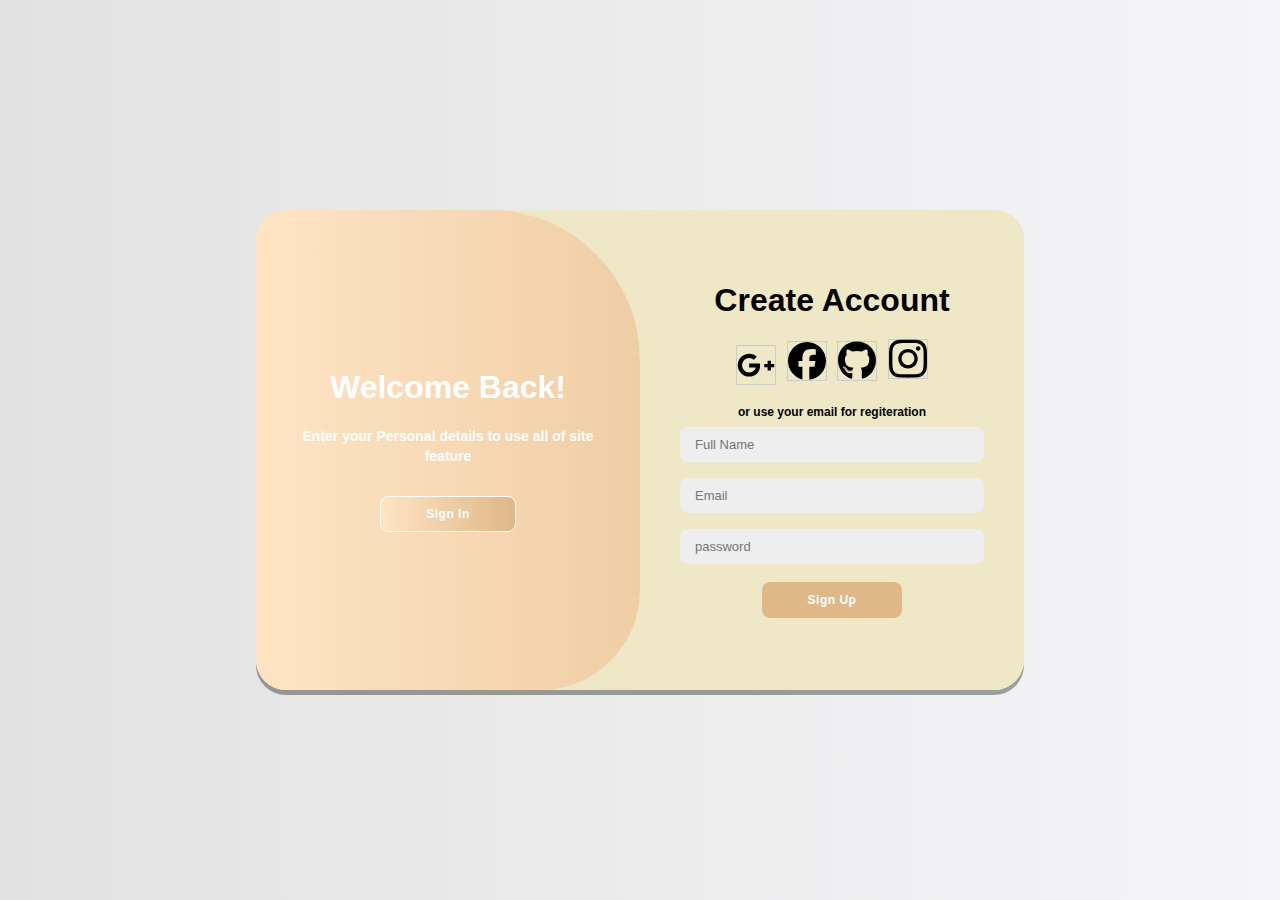
<file: admin-form.html>
<!DOCTYPE html>
<html lang="en">

<head>
      <meta charset="UTF-8">
      <meta name="viewport" content="width=device-width, initial-scale=1.0">
      <title>Document</title>
      <link rel="stylesheet" href="admin-form.css">
</head>

<body>
      <div class="container" id="container">
            <div class="form-container sign-up">
                  <form>
                        <!-- <h1>admin </h1> -->
                        <h1>Create Account</h1>
                        <div class="social-icons">
                              <a href="" class="icon"><svg xmlns="http://www.w3.org/2000/svg"
                                          viewBox="0 0 640 512"><!--!Font Awesome Free 6.6.0 by @fontawesome - https://fontawesome.com License - https://fontawesome.com/license/free Copyright 2024 Fonticons, Inc.-->
                                          <path
                                                d="M386.1 228.5c1.8 9.7 3.1 19.4 3.1 32C389.2 370.2 315.6 448 204.8 448c-106.1 0-192-85.9-192-192s85.9-192 192-192c51.9 0 95.1 18.9 128.6 50.3l-52.1 50c-14.1-13.6-39-29.6-76.5-29.6-65.5 0-118.9 54.2-118.9 121.3 0 67.1 53.4 121.3 118.9 121.3 76 0 104.5-54.7 109-82.8H204.8v-66h181.3zm185.4 6.4V179.2h-56v55.7h-55.7v56h55.7v55.7h56v-55.7H627.2v-56h-55.7z" />
                                    </svg></a>
                              <a href="" class="icon"><svg xmlns="http://www.w3.org/2000/svg"
                                          viewBox="0 0 512 512"><!--!Font Awesome Free 6.6.0 by @fontawesome - https://fontawesome.com License - https://fontawesome.com/license/free Copyright 2024 Fonticons, Inc.-->
                                          <path
                                                d="M512 256C512 114.6 397.4 0 256 0S0 114.6 0 256C0 376 82.7 476.8 194.2 504.5V334.2H141.4V256h52.8V222.3c0-87.1 39.4-127.5 125-127.5c16.2 0 44.2 3.2 55.7 6.4V172c-6-.6-16.5-1-29.6-1c-42 0-58.2 15.9-58.2 57.2V256h83.6l-14.4 78.2H287V510.1C413.8 494.8 512 386.9 512 256h0z" />
                                    </svg></a>
                              <a href="" class="icon"><svg xmlns="http://www.w3.org/2000/svg"
                                          viewBox="0 0 496 512"><!--!Font Awesome Free 6.6.0 by @fontawesome - https://fontawesome.com License - https://fontawesome.com/license/free Copyright 2024 Fonticons, Inc.-->
                                          <path
                                                d="M165.9 397.4c0 2-2.3 3.6-5.2 3.6-3.3 .3-5.6-1.3-5.6-3.6 0-2 2.3-3.6 5.2-3.6 3-.3 5.6 1.3 5.6 3.6zm-31.1-4.5c-.7 2 1.3 4.3 4.3 4.9 2.6 1 5.6 0 6.2-2s-1.3-4.3-4.3-5.2c-2.6-.7-5.5 .3-6.2 2.3zm44.2-1.7c-2.9 .7-4.9 2.6-4.6 4.9 .3 2 2.9 3.3 5.9 2.6 2.9-.7 4.9-2.6 4.6-4.6-.3-1.9-3-3.2-5.9-2.9zM244.8 8C106.1 8 0 113.3 0 252c0 110.9 69.8 205.8 169.5 239.2 12.8 2.3 17.3-5.6 17.3-12.1 0-6.2-.3-40.4-.3-61.4 0 0-70 15-84.7-29.8 0 0-11.4-29.1-27.8-36.6 0 0-22.9-15.7 1.6-15.4 0 0 24.9 2 38.6 25.8 21.9 38.6 58.6 27.5 72.9 20.9 2.3-16 8.8-27.1 16-33.7-55.9-6.2-112.3-14.3-112.3-110.5 0-27.5 7.6-41.3 23.6-58.9-2.6-6.5-11.1-33.3 2.6-67.9 20.9-6.5 69 27 69 27 20-5.6 41.5-8.5 62.8-8.5s42.8 2.9 62.8 8.5c0 0 48.1-33.6 69-27 13.7 34.7 5.2 61.4 2.6 67.9 16 17.7 25.8 31.5 25.8 58.9 0 96.5-58.9 104.2-114.8 110.5 9.2 7.9 17 22.9 17 46.4 0 33.7-.3 75.4-.3 83.6 0 6.5 4.6 14.4 17.3 12.1C428.2 457.8 496 362.9 496 252 496 113.3 383.5 8 244.8 8zM97.2 352.9c-1.3 1-1 3.3 .7 5.2 1.6 1.6 3.9 2.3 5.2 1 1.3-1 1-3.3-.7-5.2-1.6-1.6-3.9-2.3-5.2-1zm-10.8-8.1c-.7 1.3 .3 2.9 2.3 3.9 1.6 1 3.6 .7 4.3-.7 .7-1.3-.3-2.9-2.3-3.9-2-.6-3.6-.3-4.3 .7zm32.4 35.6c-1.6 1.3-1 4.3 1.3 6.2 2.3 2.3 5.2 2.6 6.5 1 1.3-1.3 .7-4.3-1.3-6.2-2.2-2.3-5.2-2.6-6.5-1zm-11.4-14.7c-1.6 1-1.6 3.6 0 5.9 1.6 2.3 4.3 3.3 5.6 2.3 1.6-1.3 1.6-3.9 0-6.2-1.4-2.3-4-3.3-5.6-2z" />
                                    </svg></a>
                              <a href="" class="icon"><svg xmlns="http://www.w3.org/2000/svg"
                                          viewBox="0 0 448 512"><!--!Font Awesome Free 6.6.0 by @fontawesome - https://fontawesome.com License - https://fontawesome.com/license/free Copyright 2024 Fonticons, Inc.-->
                                          <path
                                                d="M224.1 141c-63.6 0-114.9 51.3-114.9 114.9s51.3 114.9 114.9 114.9S339 319.5 339 255.9 287.7 141 224.1 141zm0 189.6c-41.1 0-74.7-33.5-74.7-74.7s33.5-74.7 74.7-74.7 74.7 33.5 74.7 74.7-33.6 74.7-74.7 74.7zm146.4-194.3c0 14.9-12 26.8-26.8 26.8-14.9 0-26.8-12-26.8-26.8s12-26.8 26.8-26.8 26.8 12 26.8 26.8zm76.1 27.2c-1.7-35.9-9.9-67.7-36.2-93.9-26.2-26.2-58-34.4-93.9-36.2-37-2.1-147.9-2.1-184.9 0-35.8 1.7-67.6 9.9-93.9 36.1s-34.4 58-36.2 93.9c-2.1 37-2.1 147.9 0 184.9 1.7 35.9 9.9 67.7 36.2 93.9s58 34.4 93.9 36.2c37 2.1 147.9 2.1 184.9 0 35.9-1.7 67.7-9.9 93.9-36.2 26.2-26.2 34.4-58 36.2-93.9 2.1-37 2.1-147.8 0-184.8zM398.8 388c-7.8 19.6-22.9 34.7-42.6 42.6-29.5 11.7-99.5 9-132.1 9s-102.7 2.6-132.1-9c-19.6-7.8-34.7-22.9-42.6-42.6-11.7-29.5-9-99.5-9-132.1s-2.6-102.7 9-132.1c7.8-19.6 22.9-34.7 42.6-42.6 29.5-11.7 99.5-9 132.1-9s102.7-2.6 132.1 9c19.6 7.8 34.7 22.9 42.6 42.6 11.7 29.5 9 99.5 9 132.1s2.7 102.7-9 132.1z" />
                                    </svg></a>
                        </div>
                        <span>or use your email for regiteration</span>
                        <input type="text" placeholder="Full Name">
                        <input type="email" placeholder="Email">
                        <input type="password" placeholder="password">
                        <button id="signup">Sign Up</button>
                  </form>
            </div>

            <div class="form-container sign-in">
                  <form>
                        <h1>Sign In</h1>
                        <div class="social-icons">
                              <a href="" class="icon"><svg xmlns="http://www.w3.org/2000/svg"
                                          viewBox="0 0 640 512"><!--!Font Awesome Free 6.6.0 by @fontawesome - https://fontawesome.com License - https://fontawesome.com/license/free Copyright 2024 Fonticons, Inc.-->
                                          <path
                                                d="M386.1 228.5c1.8 9.7 3.1 19.4 3.1 32C389.2 370.2 315.6 448 204.8 448c-106.1 0-192-85.9-192-192s85.9-192 192-192c51.9 0 95.1 18.9 128.6 50.3l-52.1 50c-14.1-13.6-39-29.6-76.5-29.6-65.5 0-118.9 54.2-118.9 121.3 0 67.1 53.4 121.3 118.9 121.3 76 0 104.5-54.7 109-82.8H204.8v-66h181.3zm185.4 6.4V179.2h-56v55.7h-55.7v56h55.7v55.7h56v-55.7H627.2v-56h-55.7z" />
                                    </svg></a>
                              <a href="" class="icon"><svg xmlns="http://www.w3.org/2000/svg"
                                          viewBox="0 0 512 512"><!--!Font Awesome Free 6.6.0 by @fontawesome - https://fontawesome.com License - https://fontawesome.com/license/free Copyright 2024 Fonticons, Inc.-->
                                          <path
                                                d="M512 256C512 114.6 397.4 0 256 0S0 114.6 0 256C0 376 82.7 476.8 194.2 504.5V334.2H141.4V256h52.8V222.3c0-87.1 39.4-127.5 125-127.5c16.2 0 44.2 3.2 55.7 6.4V172c-6-.6-16.5-1-29.6-1c-42 0-58.2 15.9-58.2 57.2V256h83.6l-14.4 78.2H287V510.1C413.8 494.8 512 386.9 512 256h0z" />
                                    </svg></a>
                              <a href="" class="icon"><svg xmlns="http://www.w3.org/2000/svg"
                                          viewBox="0 0 496 512"><!--!Font Awesome Free 6.6.0 by @fontawesome - https://fontawesome.com License - https://fontawesome.com/license/free Copyright 2024 Fonticons, Inc.-->
                                          <path
                                                d="M165.9 397.4c0 2-2.3 3.6-5.2 3.6-3.3 .3-5.6-1.3-5.6-3.6 0-2 2.3-3.6 5.2-3.6 3-.3 5.6 1.3 5.6 3.6zm-31.1-4.5c-.7 2 1.3 4.3 4.3 4.9 2.6 1 5.6 0 6.2-2s-1.3-4.3-4.3-5.2c-2.6-.7-5.5 .3-6.2 2.3zm44.2-1.7c-2.9 .7-4.9 2.6-4.6 4.9 .3 2 2.9 3.3 5.9 2.6 2.9-.7 4.9-2.6 4.6-4.6-.3-1.9-3-3.2-5.9-2.9zM244.8 8C106.1 8 0 113.3 0 252c0 110.9 69.8 205.8 169.5 239.2 12.8 2.3 17.3-5.6 17.3-12.1 0-6.2-.3-40.4-.3-61.4 0 0-70 15-84.7-29.8 0 0-11.4-29.1-27.8-36.6 0 0-22.9-15.7 1.6-15.4 0 0 24.9 2 38.6 25.8 21.9 38.6 58.6 27.5 72.9 20.9 2.3-16 8.8-27.1 16-33.7-55.9-6.2-112.3-14.3-112.3-110.5 0-27.5 7.6-41.3 23.6-58.9-2.6-6.5-11.1-33.3 2.6-67.9 20.9-6.5 69 27 69 27 20-5.6 41.5-8.5 62.8-8.5s42.8 2.9 62.8 8.5c0 0 48.1-33.6 69-27 13.7 34.7 5.2 61.4 2.6 67.9 16 17.7 25.8 31.5 25.8 58.9 0 96.5-58.9 104.2-114.8 110.5 9.2 7.9 17 22.9 17 46.4 0 33.7-.3 75.4-.3 83.6 0 6.5 4.6 14.4 17.3 12.1C428.2 457.8 496 362.9 496 252 496 113.3 383.5 8 244.8 8zM97.2 352.9c-1.3 1-1 3.3 .7 5.2 1.6 1.6 3.9 2.3 5.2 1 1.3-1 1-3.3-.7-5.2-1.6-1.6-3.9-2.3-5.2-1zm-10.8-8.1c-.7 1.3 .3 2.9 2.3 3.9 1.6 1 3.6 .7 4.3-.7 .7-1.3-.3-2.9-2.3-3.9-2-.6-3.6-.3-4.3 .7zm32.4 35.6c-1.6 1.3-1 4.3 1.3 6.2 2.3 2.3 5.2 2.6 6.5 1 1.3-1.3 .7-4.3-1.3-6.2-2.2-2.3-5.2-2.6-6.5-1zm-11.4-14.7c-1.6 1-1.6 3.6 0 5.9 1.6 2.3 4.3 3.3 5.6 2.3 1.6-1.3 1.6-3.9 0-6.2-1.4-2.3-4-3.3-5.6-2z" />
                                    </svg></a>
                              <a href="" class="icon"><svg xmlns="http://www.w3.org/2000/svg"
                                          viewBox="0 0 448 512"><!--!Font Awesome Free 6.6.0 by @fontawesome - https://fontawesome.com License - https://fontawesome.com/license/free Copyright 2024 Fonticons, Inc.-->
                                          <path
                                                d="M224.1 141c-63.6 0-114.9 51.3-114.9 114.9s51.3 114.9 114.9 114.9S339 319.5 339 255.9 287.7 141 224.1 141zm0 189.6c-41.1 0-74.7-33.5-74.7-74.7s33.5-74.7 74.7-74.7 74.7 33.5 74.7 74.7-33.6 74.7-74.7 74.7zm146.4-194.3c0 14.9-12 26.8-26.8 26.8-14.9 0-26.8-12-26.8-26.8s12-26.8 26.8-26.8 26.8 12 26.8 26.8zm76.1 27.2c-1.7-35.9-9.9-67.7-36.2-93.9-26.2-26.2-58-34.4-93.9-36.2-37-2.1-147.9-2.1-184.9 0-35.8 1.7-67.6 9.9-93.9 36.1s-34.4 58-36.2 93.9c-2.1 37-2.1 147.9 0 184.9 1.7 35.9 9.9 67.7 36.2 93.9s58 34.4 93.9 36.2c37 2.1 147.9 2.1 184.9 0 35.9-1.7 67.7-9.9 93.9-36.2 26.2-26.2 34.4-58 36.2-93.9 2.1-37 2.1-147.8 0-184.8zM398.8 388c-7.8 19.6-22.9 34.7-42.6 42.6-29.5 11.7-99.5 9-132.1 9s-102.7 2.6-132.1-9c-19.6-7.8-34.7-22.9-42.6-42.6-11.7-29.5-9-99.5-9-132.1s-2.6-102.7 9-132.1c7.8-19.6 22.9-34.7 42.6-42.6 29.5-11.7 99.5-9 132.1-9s102.7-2.6 132.1 9c19.6 7.8 34.7 22.9 42.6 42.6 11.7 29.5 9 99.5 9 132.1s2.7 102.7-9 132.1z" />
                                    </svg></a>
                        </div>
                        <span>or use your email password</span>
                        <input type="email" placeholder="Email">
                        <input type="password" placeholder="password">
                        <a href="">Forget password?</a>
                        <button><a href="dashboard.html">Sign In</a></button>
                  </form>
            </div>
            <div class="toggle-container">
                  <div class="toggle">
                        <div class="toggle-panel toggle-left">
                              <h1>Welcome Back!</h1>
                              <p>Enter your Personal details to use all of site feature</p>
                              <button class="hidden" id="login">Sign In</button>
                        </div>

                        <div class="toggle-panel toggle-right">
                              <h1>Hello, Friend!</h1>
                              <p>Register with your Personal details to use all of site feature</p>
                              <button class="hidden" id="Register">Sign Up</button>
                        </div>
                  </div>
            </div>
      </div>


      <!-- <footer>
            <div class="section">
                  <h1>fazion<sub>wear</sub> Approach</h1>
              <div class="row">
                  <span class="colunm">
                        <h2>Wear-All-Day Comfort</h2>
                        <p>Lightweight, bouncy, and wildly comfortable, Allbirds shoes make any outing feel effortless. Slip in, lace up,
                              or slide
                              them on and enjoy the comfy support.
                              <a href="">Learn More</a>
                        </p>
                  </span>
                  <span class="colunm-content">
                        <h2>Sustainability In Every Step</h2>
                        <p>From materials to transport, we’re working to reduce our carbon footprint to near zero. Holding ourselves accountable
                        and striving for climate goals isn’t a 30-year goal—it’s now.
                              <a href="">Learn More</a>
                        </p>
                  </span>
                  <span class="colunm-text">
                        <h2>Materials From The Earth</h2>
                        <p>We replace petroleum-based synthetics with natural alternatives wherever we can. Like using wool, tree fiber, and sugar
                        cane. They’re soft, breathable, and better for the planet—win, win, win.
                              <a href="">Learn More</a>
                        </p>
                  </span>
            </div>
            </div>
      </footer> -->

      <script>
            const container = document.getElementById("container");
            const registerbtn = document.getElementById("register");
            const loginBtn = document.getElementById("login");
            const signup = document.getElementById('signup');
            console.log('button');
            signup.addEventListener("click", () => {
                  container.classList.add("active");
                  alert("Welcome");
            })
            container.classList.add("active");
            loginBtn.addEventListener('click', () => {
                  container.classList.remove("active");
            });

      </script>
</body>

</html>
</file>
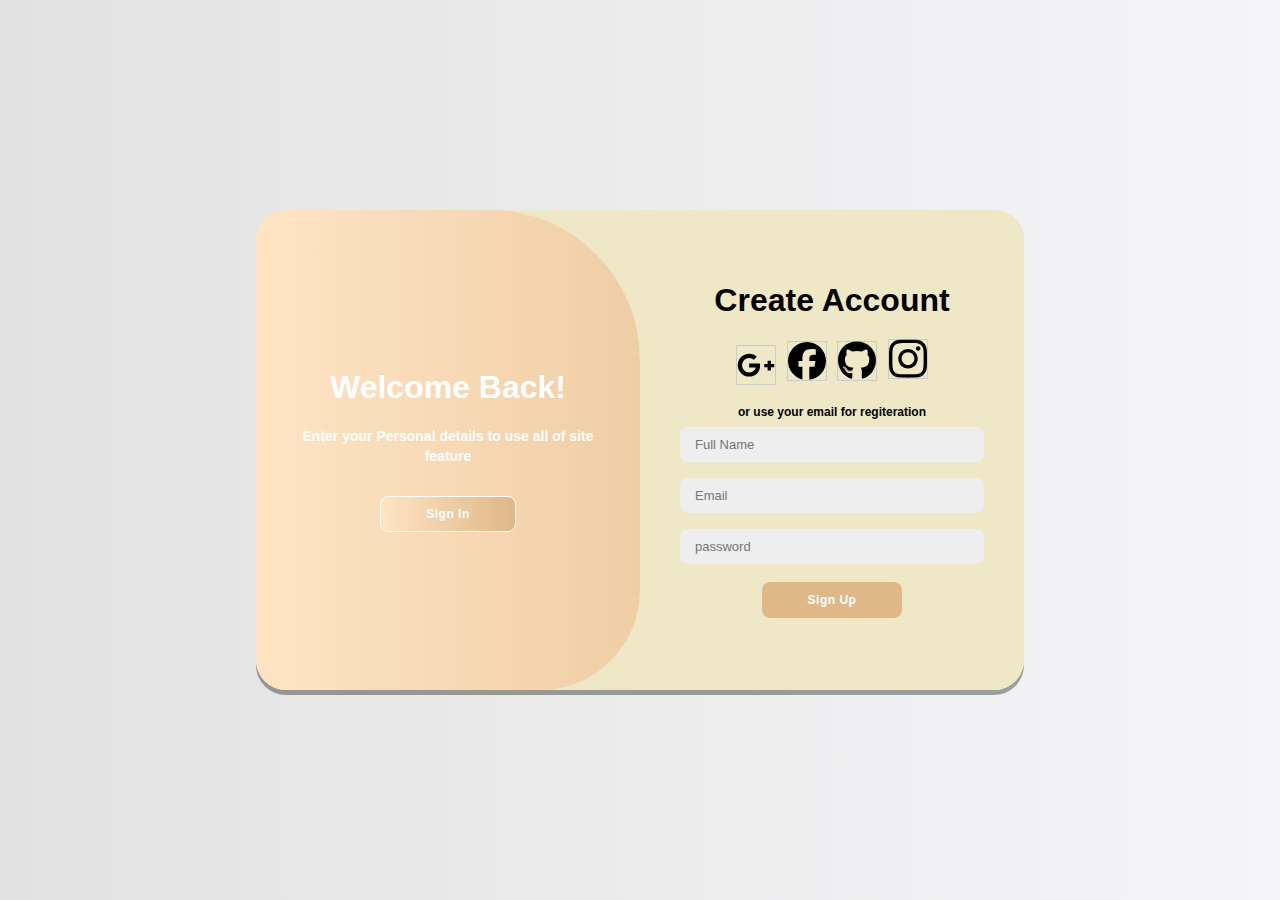
<file: form.html>
<!DOCTYPE html>
<html lang="en">

<head>
      <meta charset="UTF-8">
      <meta name="viewport" content="width=device-width, initial-scale=1.0">
      <title>Document</title>
      <link rel="stylesheet" href="form.css">
</head>

<body>
      <div class="container" id="container">
            <div class="form-container sign-up">
                  <form>
                        <h1>Create Account</h1>
                        <div class="social-icons">
                              <a href="" class="icon"><svg xmlns="http://www.w3.org/2000/svg"
                                          viewBox="0 0 640 512"><!--!Font Awesome Free 6.6.0 by @fontawesome - https://fontawesome.com License - https://fontawesome.com/license/free Copyright 2024 Fonticons, Inc.-->
                                          <path
                                                d="M386.1 228.5c1.8 9.7 3.1 19.4 3.1 32C389.2 370.2 315.6 448 204.8 448c-106.1 0-192-85.9-192-192s85.9-192 192-192c51.9 0 95.1 18.9 128.6 50.3l-52.1 50c-14.1-13.6-39-29.6-76.5-29.6-65.5 0-118.9 54.2-118.9 121.3 0 67.1 53.4 121.3 118.9 121.3 76 0 104.5-54.7 109-82.8H204.8v-66h181.3zm185.4 6.4V179.2h-56v55.7h-55.7v56h55.7v55.7h56v-55.7H627.2v-56h-55.7z" />
                                    </svg></a>
                              <a href="" class="icon"><svg xmlns="http://www.w3.org/2000/svg"
                                          viewBox="0 0 512 512"><!--!Font Awesome Free 6.6.0 by @fontawesome - https://fontawesome.com License - https://fontawesome.com/license/free Copyright 2024 Fonticons, Inc.-->
                                          <path
                                                d="M512 256C512 114.6 397.4 0 256 0S0 114.6 0 256C0 376 82.7 476.8 194.2 504.5V334.2H141.4V256h52.8V222.3c0-87.1 39.4-127.5 125-127.5c16.2 0 44.2 3.2 55.7 6.4V172c-6-.6-16.5-1-29.6-1c-42 0-58.2 15.9-58.2 57.2V256h83.6l-14.4 78.2H287V510.1C413.8 494.8 512 386.9 512 256h0z" />
                                    </svg></a>
                              <a href="" class="icon"><svg xmlns="http://www.w3.org/2000/svg"
                                          viewBox="0 0 496 512"><!--!Font Awesome Free 6.6.0 by @fontawesome - https://fontawesome.com License - https://fontawesome.com/license/free Copyright 2024 Fonticons, Inc.-->
                                          <path
                                                d="M165.9 397.4c0 2-2.3 3.6-5.2 3.6-3.3 .3-5.6-1.3-5.6-3.6 0-2 2.3-3.6 5.2-3.6 3-.3 5.6 1.3 5.6 3.6zm-31.1-4.5c-.7 2 1.3 4.3 4.3 4.9 2.6 1 5.6 0 6.2-2s-1.3-4.3-4.3-5.2c-2.6-.7-5.5 .3-6.2 2.3zm44.2-1.7c-2.9 .7-4.9 2.6-4.6 4.9 .3 2 2.9 3.3 5.9 2.6 2.9-.7 4.9-2.6 4.6-4.6-.3-1.9-3-3.2-5.9-2.9zM244.8 8C106.1 8 0 113.3 0 252c0 110.9 69.8 205.8 169.5 239.2 12.8 2.3 17.3-5.6 17.3-12.1 0-6.2-.3-40.4-.3-61.4 0 0-70 15-84.7-29.8 0 0-11.4-29.1-27.8-36.6 0 0-22.9-15.7 1.6-15.4 0 0 24.9 2 38.6 25.8 21.9 38.6 58.6 27.5 72.9 20.9 2.3-16 8.8-27.1 16-33.7-55.9-6.2-112.3-14.3-112.3-110.5 0-27.5 7.6-41.3 23.6-58.9-2.6-6.5-11.1-33.3 2.6-67.9 20.9-6.5 69 27 69 27 20-5.6 41.5-8.5 62.8-8.5s42.8 2.9 62.8 8.5c0 0 48.1-33.6 69-27 13.7 34.7 5.2 61.4 2.6 67.9 16 17.7 25.8 31.5 25.8 58.9 0 96.5-58.9 104.2-114.8 110.5 9.2 7.9 17 22.9 17 46.4 0 33.7-.3 75.4-.3 83.6 0 6.5 4.6 14.4 17.3 12.1C428.2 457.8 496 362.9 496 252 496 113.3 383.5 8 244.8 8zM97.2 352.9c-1.3 1-1 3.3 .7 5.2 1.6 1.6 3.9 2.3 5.2 1 1.3-1 1-3.3-.7-5.2-1.6-1.6-3.9-2.3-5.2-1zm-10.8-8.1c-.7 1.3 .3 2.9 2.3 3.9 1.6 1 3.6 .7 4.3-.7 .7-1.3-.3-2.9-2.3-3.9-2-.6-3.6-.3-4.3 .7zm32.4 35.6c-1.6 1.3-1 4.3 1.3 6.2 2.3 2.3 5.2 2.6 6.5 1 1.3-1.3 .7-4.3-1.3-6.2-2.2-2.3-5.2-2.6-6.5-1zm-11.4-14.7c-1.6 1-1.6 3.6 0 5.9 1.6 2.3 4.3 3.3 5.6 2.3 1.6-1.3 1.6-3.9 0-6.2-1.4-2.3-4-3.3-5.6-2z" />
                                    </svg></a>
                              <a href="" class="icon"><svg xmlns="http://www.w3.org/2000/svg"
                                          viewBox="0 0 448 512"><!--!Font Awesome Free 6.6.0 by @fontawesome - https://fontawesome.com License - https://fontawesome.com/license/free Copyright 2024 Fonticons, Inc.-->
                                          <path
                                                d="M224.1 141c-63.6 0-114.9 51.3-114.9 114.9s51.3 114.9 114.9 114.9S339 319.5 339 255.9 287.7 141 224.1 141zm0 189.6c-41.1 0-74.7-33.5-74.7-74.7s33.5-74.7 74.7-74.7 74.7 33.5 74.7 74.7-33.6 74.7-74.7 74.7zm146.4-194.3c0 14.9-12 26.8-26.8 26.8-14.9 0-26.8-12-26.8-26.8s12-26.8 26.8-26.8 26.8 12 26.8 26.8zm76.1 27.2c-1.7-35.9-9.9-67.7-36.2-93.9-26.2-26.2-58-34.4-93.9-36.2-37-2.1-147.9-2.1-184.9 0-35.8 1.7-67.6 9.9-93.9 36.1s-34.4 58-36.2 93.9c-2.1 37-2.1 147.9 0 184.9 1.7 35.9 9.9 67.7 36.2 93.9s58 34.4 93.9 36.2c37 2.1 147.9 2.1 184.9 0 35.9-1.7 67.7-9.9 93.9-36.2 26.2-26.2 34.4-58 36.2-93.9 2.1-37 2.1-147.8 0-184.8zM398.8 388c-7.8 19.6-22.9 34.7-42.6 42.6-29.5 11.7-99.5 9-132.1 9s-102.7 2.6-132.1-9c-19.6-7.8-34.7-22.9-42.6-42.6-11.7-29.5-9-99.5-9-132.1s-2.6-102.7 9-132.1c7.8-19.6 22.9-34.7 42.6-42.6 29.5-11.7 99.5-9 132.1-9s102.7-2.6 132.1 9c19.6 7.8 34.7 22.9 42.6 42.6 11.7 29.5 9 99.5 9 132.1s2.7 102.7-9 132.1z" />
                                    </svg></a>
                        </div>
                        <span>or use your email for regiteration</span>
                        <input type="text" placeholder="Full Name">
                        <input type="email" placeholder="Email">
                        <input type="password" placeholder="password">
                        <button id="signup">Sign Up</button>
                  </form>
            </div>

            <div class="form-container sign-in">
                  <form>
                        <h1>Sign In</h1>
                        <div class="social-icons">
                              <a href="" class="icon"><svg xmlns="http://www.w3.org/2000/svg"
                                          viewBox="0 0 640 512"><!--!Font Awesome Free 6.6.0 by @fontawesome - https://fontawesome.com License - https://fontawesome.com/license/free Copyright 2024 Fonticons, Inc.-->
                                          <path
                                                d="M386.1 228.5c1.8 9.7 3.1 19.4 3.1 32C389.2 370.2 315.6 448 204.8 448c-106.1 0-192-85.9-192-192s85.9-192 192-192c51.9 0 95.1 18.9 128.6 50.3l-52.1 50c-14.1-13.6-39-29.6-76.5-29.6-65.5 0-118.9 54.2-118.9 121.3 0 67.1 53.4 121.3 118.9 121.3 76 0 104.5-54.7 109-82.8H204.8v-66h181.3zm185.4 6.4V179.2h-56v55.7h-55.7v56h55.7v55.7h56v-55.7H627.2v-56h-55.7z" />
                                    </svg></a>
                              <a href="" class="icon"><svg xmlns="http://www.w3.org/2000/svg"
                                          viewBox="0 0 512 512"><!--!Font Awesome Free 6.6.0 by @fontawesome - https://fontawesome.com License - https://fontawesome.com/license/free Copyright 2024 Fonticons, Inc.-->
                                          <path
                                                d="M512 256C512 114.6 397.4 0 256 0S0 114.6 0 256C0 376 82.7 476.8 194.2 504.5V334.2H141.4V256h52.8V222.3c0-87.1 39.4-127.5 125-127.5c16.2 0 44.2 3.2 55.7 6.4V172c-6-.6-16.5-1-29.6-1c-42 0-58.2 15.9-58.2 57.2V256h83.6l-14.4 78.2H287V510.1C413.8 494.8 512 386.9 512 256h0z" />
                                    </svg></a>
                              <a href="" class="icon"><svg xmlns="http://www.w3.org/2000/svg"
                                          viewBox="0 0 496 512"><!--!Font Awesome Free 6.6.0 by @fontawesome - https://fontawesome.com License - https://fontawesome.com/license/free Copyright 2024 Fonticons, Inc.-->
                                          <path
                                                d="M165.9 397.4c0 2-2.3 3.6-5.2 3.6-3.3 .3-5.6-1.3-5.6-3.6 0-2 2.3-3.6 5.2-3.6 3-.3 5.6 1.3 5.6 3.6zm-31.1-4.5c-.7 2 1.3 4.3 4.3 4.9 2.6 1 5.6 0 6.2-2s-1.3-4.3-4.3-5.2c-2.6-.7-5.5 .3-6.2 2.3zm44.2-1.7c-2.9 .7-4.9 2.6-4.6 4.9 .3 2 2.9 3.3 5.9 2.6 2.9-.7 4.9-2.6 4.6-4.6-.3-1.9-3-3.2-5.9-2.9zM244.8 8C106.1 8 0 113.3 0 252c0 110.9 69.8 205.8 169.5 239.2 12.8 2.3 17.3-5.6 17.3-12.1 0-6.2-.3-40.4-.3-61.4 0 0-70 15-84.7-29.8 0 0-11.4-29.1-27.8-36.6 0 0-22.9-15.7 1.6-15.4 0 0 24.9 2 38.6 25.8 21.9 38.6 58.6 27.5 72.9 20.9 2.3-16 8.8-27.1 16-33.7-55.9-6.2-112.3-14.3-112.3-110.5 0-27.5 7.6-41.3 23.6-58.9-2.6-6.5-11.1-33.3 2.6-67.9 20.9-6.5 69 27 69 27 20-5.6 41.5-8.5 62.8-8.5s42.8 2.9 62.8 8.5c0 0 48.1-33.6 69-27 13.7 34.7 5.2 61.4 2.6 67.9 16 17.7 25.8 31.5 25.8 58.9 0 96.5-58.9 104.2-114.8 110.5 9.2 7.9 17 22.9 17 46.4 0 33.7-.3 75.4-.3 83.6 0 6.5 4.6 14.4 17.3 12.1C428.2 457.8 496 362.9 496 252 496 113.3 383.5 8 244.8 8zM97.2 352.9c-1.3 1-1 3.3 .7 5.2 1.6 1.6 3.9 2.3 5.2 1 1.3-1 1-3.3-.7-5.2-1.6-1.6-3.9-2.3-5.2-1zm-10.8-8.1c-.7 1.3 .3 2.9 2.3 3.9 1.6 1 3.6 .7 4.3-.7 .7-1.3-.3-2.9-2.3-3.9-2-.6-3.6-.3-4.3 .7zm32.4 35.6c-1.6 1.3-1 4.3 1.3 6.2 2.3 2.3 5.2 2.6 6.5 1 1.3-1.3 .7-4.3-1.3-6.2-2.2-2.3-5.2-2.6-6.5-1zm-11.4-14.7c-1.6 1-1.6 3.6 0 5.9 1.6 2.3 4.3 3.3 5.6 2.3 1.6-1.3 1.6-3.9 0-6.2-1.4-2.3-4-3.3-5.6-2z" />
                                    </svg></a>
                              <a href="" class="icon"><svg xmlns="http://www.w3.org/2000/svg"
                                          viewBox="0 0 448 512"><!--!Font Awesome Free 6.6.0 by @fontawesome - https://fontawesome.com License - https://fontawesome.com/license/free Copyright 2024 Fonticons, Inc.-->
                                          <path
                                                d="M224.1 141c-63.6 0-114.9 51.3-114.9 114.9s51.3 114.9 114.9 114.9S339 319.5 339 255.9 287.7 141 224.1 141zm0 189.6c-41.1 0-74.7-33.5-74.7-74.7s33.5-74.7 74.7-74.7 74.7 33.5 74.7 74.7-33.6 74.7-74.7 74.7zm146.4-194.3c0 14.9-12 26.8-26.8 26.8-14.9 0-26.8-12-26.8-26.8s12-26.8 26.8-26.8 26.8 12 26.8 26.8zm76.1 27.2c-1.7-35.9-9.9-67.7-36.2-93.9-26.2-26.2-58-34.4-93.9-36.2-37-2.1-147.9-2.1-184.9 0-35.8 1.7-67.6 9.9-93.9 36.1s-34.4 58-36.2 93.9c-2.1 37-2.1 147.9 0 184.9 1.7 35.9 9.9 67.7 36.2 93.9s58 34.4 93.9 36.2c37 2.1 147.9 2.1 184.9 0 35.9-1.7 67.7-9.9 93.9-36.2 26.2-26.2 34.4-58 36.2-93.9 2.1-37 2.1-147.8 0-184.8zM398.8 388c-7.8 19.6-22.9 34.7-42.6 42.6-29.5 11.7-99.5 9-132.1 9s-102.7 2.6-132.1-9c-19.6-7.8-34.7-22.9-42.6-42.6-11.7-29.5-9-99.5-9-132.1s-2.6-102.7 9-132.1c7.8-19.6 22.9-34.7 42.6-42.6 29.5-11.7 99.5-9 132.1-9s102.7-2.6 132.1 9c19.6 7.8 34.7 22.9 42.6 42.6 11.7 29.5 9 99.5 9 132.1s2.7 102.7-9 132.1z" />
                                    </svg></a>
                        </div>
                        <span>or use your email password</span>
                        <input type="email" placeholder="Email">
                        <input type="password" placeholder="password">
                        <a href="">Forget password?</a>
                        <button><a href="home-page.html">Sign In</a></button>
                  </form>
            </div>
            <div class="toggle-container">
                  <div class="toggle">
                        <div class="toggle-panel toggle-left">
                              <h1>Welcome Back!</h1>
                              <p>Enter your Personal details to use all of site feature</p>
                              <button class="hidden" id="login">Sign In</button>
                        </div>

                        <div class="toggle-panel toggle-right">
                              <h1>Hello, Friend!</h1>
                              <p>Register with your Personal details to use all of site feature</p>
                              <button class="hidden" id="Register">Sign Up</button>
                        </div>
                  </div>
            </div>
      </div>


      <!-- <footer>
            <div class="section">
                  <h1>fazion<sub>wear</sub> Approach</h1>
              <div class="row">
                  <span class="colunm">
                        <h2>Wear-All-Day Comfort</h2>
                        <p>Lightweight, bouncy, and wildly comfortable, Allbirds shoes make any outing feel effortless. Slip in, lace up,
                              or slide
                              them on and enjoy the comfy support.
                              <a href="">Learn More</a>
                        </p>
                  </span>
                  <span class="colunm-content">
                        <h2>Sustainability In Every Step</h2>
                        <p>From materials to transport, we’re working to reduce our carbon footprint to near zero. Holding ourselves accountable
                        and striving for climate goals isn’t a 30-year goal—it’s now.
                              <a href="">Learn More</a>
                        </p>
                  </span>
                  <span class="colunm-text">
                        <h2>Materials From The Earth</h2>
                        <p>We replace petroleum-based synthetics with natural alternatives wherever we can. Like using wool, tree fiber, and sugar
                        cane. They’re soft, breathable, and better for the planet—win, win, win.
                              <a href="">Learn More</a>
                        </p>
                  </span>
            </div>
            </div>
      </footer> -->

      <script>
            const container = document.getElementById("container");
            const registerbtn = document.getElementById("register");
            const loginBtn = document.getElementById("login");
            const signup = document.getElementById('signup');
            console.log('button');
            signup.addEventListener("click", () => {
                  container.classList.add("active");
                  alert("Welcome");
            })
            container.classList.add("active");
            loginBtn.addEventListener('click', () => {
                  container.classList.remove("active");
            });

      </script>
</body>

</html>
</file>
<file: admin-form.css>
* {
  margin: 0;
  padding: 0;
  box-sizing: border-box;
  text-decoration: none;
  font-family: "montserrat", sans-serif;
}
body {
  background-color: whitesmoke;
  background: linear-gradient(to right, #e2e2e2, #f5f5f7);
  display: flex;
  align-items: center;
  justify-content: center;
  flex-direction: column;
  height: 100vh;
}
.container {
  background-color: #eee8c6;
  border-radius: 30px;
  box-shadow: 0 5px rgba(0, 0, 0, 0.35);
  position: relative;
  overflow: hidden;
  width: 768px;
  max-width: 100%;
  min-height: 480px;
}
.container p {
  font-size: 14px;
  line-height: 20px;
  letter-spacing: 0.3;
  margin: 20px 0;
}
.container span {
  font-size: 12px;
  font-weight: bold;
}

.container button a {
  color: #fff;
}
.container button {
  background-color: burlywood;
  color: #fff;
  font-size: 12px;
  padding: 10px 45px;
  border: 1px solid transparent;
  border-radius: 8px;
  font-weight: bold;
  letter-spacing: 0.5px;
  text-transform: capitalize;
  margin-top: 10px;
  cursor: pointer;
}
.container button .hidden {
  background-color: transparent;
  border-color: #fff;
}
.container form {
  background-color: #eee8c6;
  display: flex;
  align-items: center;
  justify-content: center;
  flex-direction: column;
  padding: 0 40px;
  height: 100%;
}
.container input {
  background-color: #eee;
  border: none;
  margin: 8px 0;
  padding: 10px 15px;
  font-size: 13px;
  border-radius: 8px;
  width: 100%;
  outline: none;
}
.form-container {
  position: absolute;
  top: 0;
  height: 100%;
  transition: all 0.6 ease-in-out;
}
.sign-in {
  left: 0;
  width: 50%;
  z-index: 2;
}
.container.active .sign-in {
  transform: translateX(100%);
}
.sign-up {
  left: 0;
  width: 50%;
  opacity: 0;
  z-index: 1;
}
.container.active .sign-up {
  transform: translateX(100%);
  opacity: 1;
  z-index: 5;
  animation: move 9s;
}

@keyframes move {
  0%, 49.99% {
    opacity: 0;
    z-index: 1;
  }
  50%, 100% {
    opacity: 1;
    z-index: 5;
  }
}
.social-icons {
  margin: 20px 0;
}
.social-icons a {
  border: 1px solid #ccc;
  display: inline-flex;
  justify-content: center;
  align-items: center;
  margin: 0 3px;
  width: 40px;
  height: 40px;
}
.toggle-container {
  position: absolute;
  top: 0;
  left: 50%;
  width: 50%;
  height: 100%;
  overflow: hidden;
  transition: all 0.6s ease-in-out;
  border-radius: 150px 0 0 100px;
  z-index: 1000;
}
.toggle button {
  border: 1px solid #fff;
    background: linear-gradient(to right, 
  bisque,burlywood);
}
.container.active .toggle-container {
  transform: translateX(-100%);
  border-radius: 0 150px  100px 0;
}
.toggle {
  background-color: #512de8;
  height: 100%;
  background: linear-gradient(to right, 
 bisque,burlywood);
  color: #fff;
  position: relative;
  left: -100%;
  height: 100%;
  width: 200%;
  transform: translateX(0);
  transition: all 0.6ss ease-in-out;
}

.container.active .toggle{
      transform: translateX(50%);
}
.toggle-panel{
      position: absolute;
      width: 50%;
      height: 100%;
      display: flex;
      align-items: center;
      justify-content: center;
      flex-direction: column;
      padding: 0 30px;
      text-align: center;
      top: 0;
      transform: translateX(0);
      transition: all 0.6s ease-in-out;
}
.toggle-left{
      transform: translateX(-200%);
}
.toggle-left p{
  font-weight: bold;
}
.toggle-right p{
  font-weight: bold;
}
.container.active .toggle-left{
      transform: translateX(0);
}
.toggle-right{
      right: 0;
      transform: translateX(0);
}

.container.active .toggle-right{
      transform: translateX(200%);
}

@media(max-width:760px){
  .container{
    width: 100%;
  height: 100%;
  }
  .container input{
    width: 12rem;
  }

}
</file>
<file: form.css>
* {
  margin: 0;
  padding: 0;
  box-sizing: border-box;
  text-decoration: none;
  font-family: "montserrat", sans-serif;
}
body {
  background-color: whitesmoke;
  background: linear-gradient(to right, #e2e2e2, #f5f5f7);
  display: flex;
  align-items: center;
  justify-content: center;
  flex-direction: column;
  height: 100vh;
}
.container {
  background-color: #eee8c6;
  border-radius: 30px;
  box-shadow: 0 5px rgba(0, 0, 0, 0.35);
  position: relative;
  overflow: hidden;
  width: 768px;
  max-width: 100%;
  min-height: 480px;
}
.container p {
  font-size: 14px;
  line-height: 20px;
  letter-spacing: 0.3;
  margin: 20px 0;
}
.container span {
  font-size: 12px;
  font-weight: bold;
}

.container button a {
  color: #fff;
}
.container button {
  background-color: burlywood;
  color: #fff;
  font-size: 12px;
  padding: 10px 45px;
  border: 1px solid transparent;
  border-radius: 8px;
  font-weight: bold;
  letter-spacing: 0.5px;
  text-transform: capitalize;
  margin-top: 10px;
  cursor: pointer;
}
.container button .hidden {
  background-color: transparent;
  border-color: #fff;
}
.container form {
  background-color: #eee8c6;
  display: flex;
  align-items: center;
  justify-content: center;
  flex-direction: column;
  padding: 0 40px;
  height: 100%;
}
.container input {
  background-color: #eee;
  border: none;
  margin: 8px 0;
  padding: 10px 15px;
  font-size: 13px;
  border-radius: 8px;
  width: 100%;
  outline: none;
}
.form-container {
  position: absolute;
  top: 0;
  height: 100%;
  transition: all 0.6 ease-in-out;
}
.sign-in {
  left: 0;
  width: 50%;
  z-index: 2;
}
.container.active .sign-in {
  transform: translateX(100%);
}
.sign-up {
  left: 0;
  width: 50%;
  opacity: 0;
  z-index: 1;
}
.container.active .sign-up {
  transform: translateX(100%);
  opacity: 1;
  z-index: 5;
  animation: move 9s;
}

@keyframes move {
  0%, 49.99% {
    opacity: 0;
    z-index: 1;
  }
  50%, 100% {
    opacity: 1;
    z-index: 5;
  }
}
.social-icons {
  margin: 20px 0;
}
.social-icons a {
  border: 1px solid #ccc;
  display: inline-flex;
  justify-content: center;
  align-items: center;
  margin: 0 3px;
  width: 40px;
  height: 40px;
}
.toggle-container {
  position: absolute;
  top: 0;
  left: 50%;
  width: 50%;
  height: 100%;
  overflow: hidden;
  transition: all 0.6s ease-in-out;
  border-radius: 150px 0 0 100px;
  z-index: 1000;
}
.toggle button {
  border: 1px solid #fff;
    background: linear-gradient(to right, 
  bisque,burlywood);
}
.container.active .toggle-container {
  transform: translateX(-100%);
  border-radius: 0 150px  100px 0;
}
.toggle {
  background-color: #512de8;
  height: 100%;
  background: linear-gradient(to right, 
 bisque,burlywood);
  color: #fff;
  position: relative;
  left: -100%;
  height: 100%;
  width: 200%;
  transform: translateX(0);
  transition: all 0.6ss ease-in-out;
}

.container.active .toggle{
      transform: translateX(50%);
}
.toggle-panel{
      position: absolute;
      width: 50%;
      height: 100%;
      display: flex;
      align-items: center;
      justify-content: center;
      flex-direction: column;
      padding: 0 30px;
      text-align: center;
      top: 0;
      transform: translateX(0);
      transition: all 0.6s ease-in-out;
}
.toggle-left{
      transform: translateX(-200%);
}
.toggle-left p{
  font-weight: bold;
}
.toggle-right p{
  font-weight: bold;
}
.container.active .toggle-left{
      transform: translateX(0);
}
.toggle-right{
      right: 0;
      transform: translateX(0);
}

.container.active .toggle-right{
      transform: translateX(200%);
}

@media(max-width:760px){
  .container{
    width: 100%;
  height: 100%;
  }
  .container input{
    width: 12rem;
  }

}
</file>
